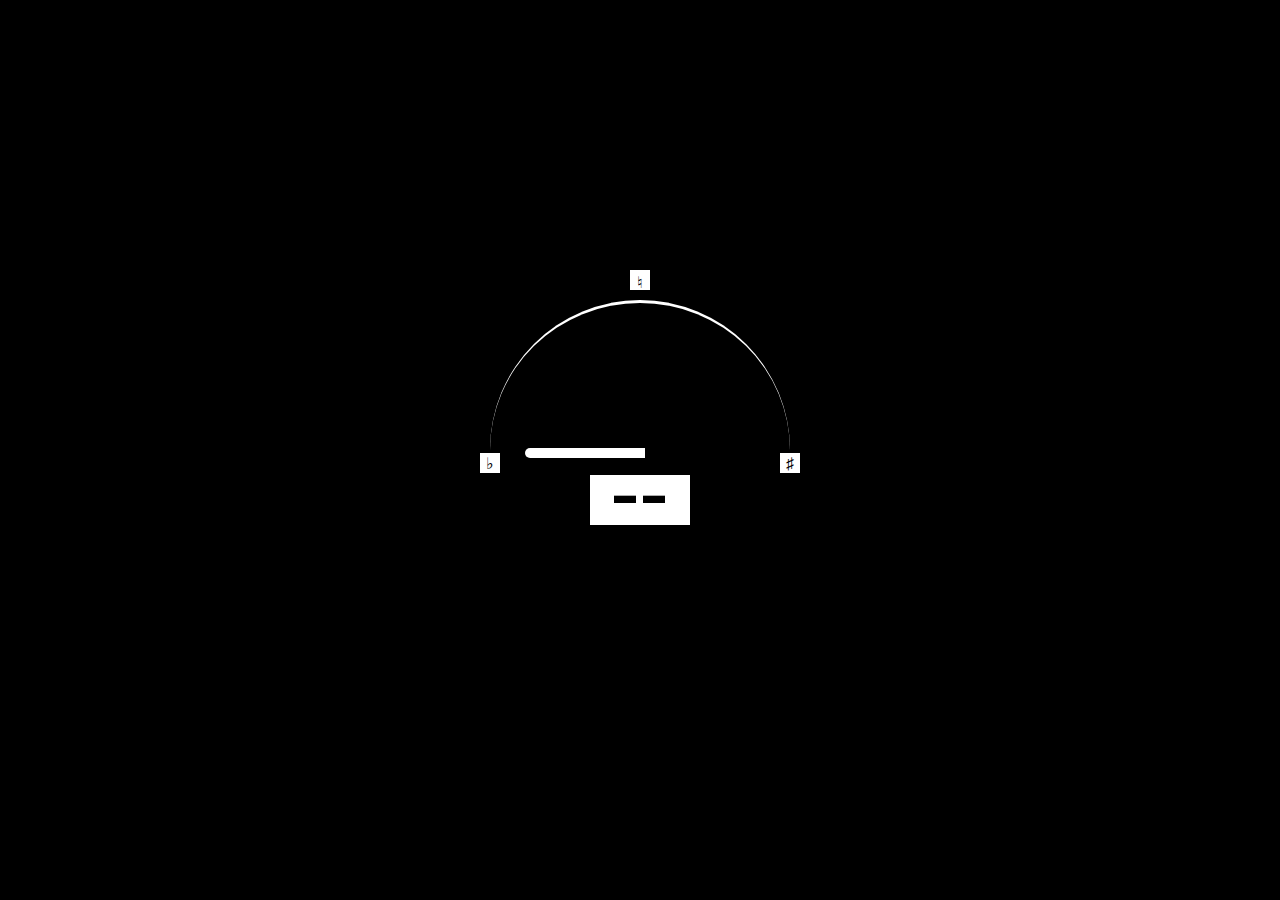
<file: index.html>
<!DOCTYPE html>
<html lang="en">
<head>
    <meta charset="UTF-8">
    <meta http-equiv="X-UA-Compatible" content="IE=edge">
    <meta name="viewport" content="width=device-width, initial-scale=1.0">
    <title>Tuner</title>

    <link rel="stylesheet" href="./style.css" />
    <script src="./script.js"></script>
    <!-- Ref:  -->
</head>
<body>
    <div class="container">
        <span class="natural"><p>&#9838;</p></span>

        <div class="circle">
            <div class="dial"></div>

            <span class="flat">&#9837;</span>
            <span class="sharp">&#9839;</span>
        </div>
        <div class="Tune">
            <h3 class="NoteValue">--</h3>
        </div>
    </div>

    <div class="discription">
       
    </div>
</body>
</html>
</file>
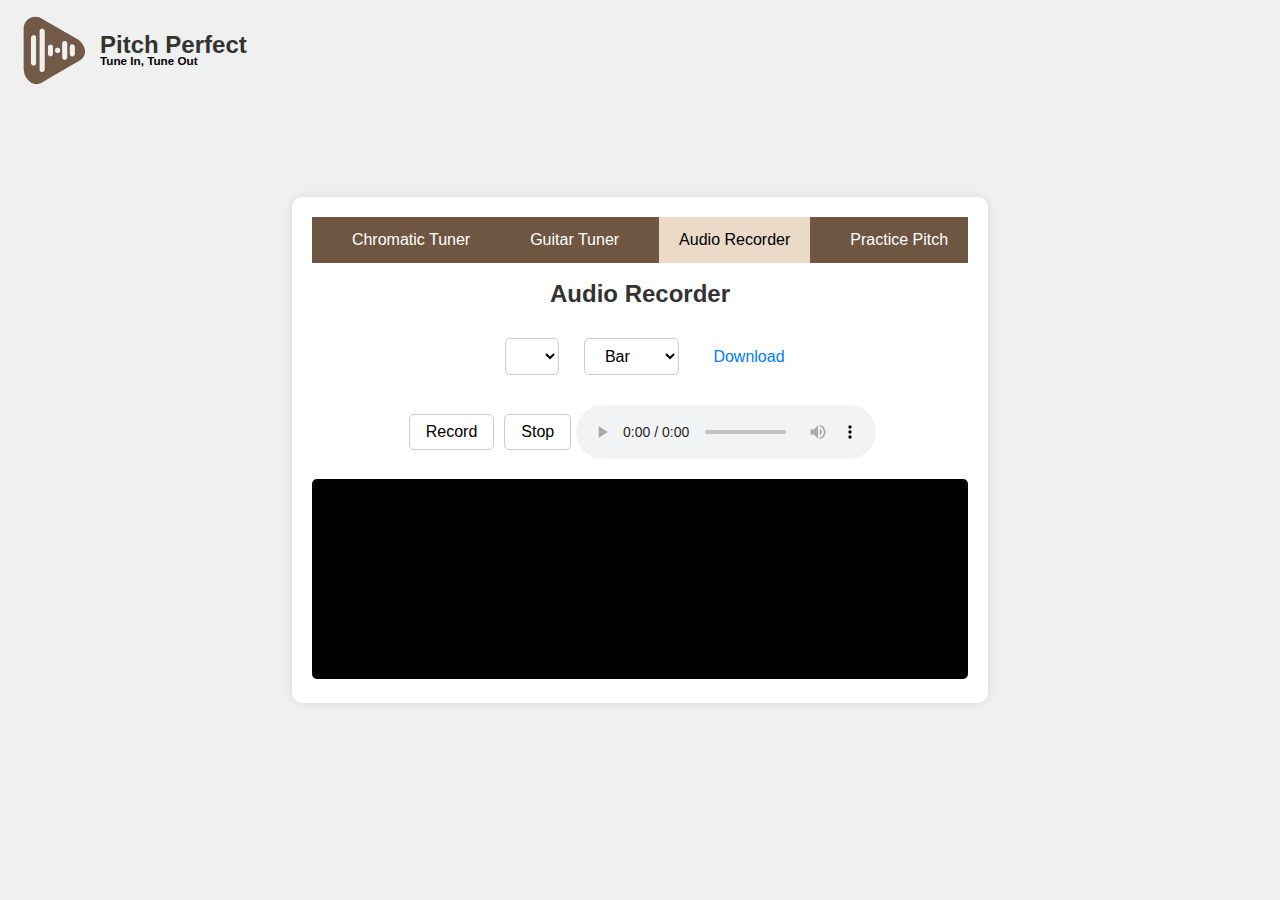
<file: AudioRecordDownload.html>
<!DOCTYPE html>
<html lang="en">

<head>
    <meta charset="UTF-8">
    <meta http-equiv="X-UA-Compatible" content="IE=edge">
    <meta name="viewport" content="width=device-width, initial-scale=1.0">
    <title>Audio Recorder</title>

    <style>
        body {
            font-family: Arial, sans-serif;
            background-color: #f0f0f0;
            display: flex;
            justify-content: center;
            align-items: center;
            height: 100vh;
            margin: 0;
        }

        .Title{ 
            font-size: 10px;
            color: black;
            position: absolute;
            top: 15px;
            left: 100px;
        }

        .Logo {
            position: absolute;
            top: 15px;
            left: 20px;
        }

        nav {
            background-color: #6F5643;
            overflow: hidden;
        }

        nav a {
            float: left;
            display: block;
            color: white;
            text-align: center;
            padding: 14px 20px;
            text-decoration: none;
        }

        nav a:hover {
            background-color: #ddd;
            color: black;
        }

        .active {
            background-color: #EADAC7;
            color: black;
        }

        .container {
            background-color: #fff;
            padding: 20px;
            border-radius: 10px;
            box-shadow: 0px 0px 10px rgba(0, 0, 0, 0.1);
            text-align: center;
        }

        h1 {
            font-size: 24px;
            margin-bottom: 20px;
            color: #333;
        }

        canvas {
            width: 100%;
            height: 200px;
            margin-top: 20px;
            background-color: black;
            border-radius: 5px;
        }

        select,
        button {
            margin: 10px;
            padding: 8px 16px;
            font-size: 16px;
            border-radius: 5px;
            border: 1px solid #ccc;
            background-color: #fff;
            cursor: pointer;
        }

        a {
            margin-left: 20px;
            color: #007bff;
            text-decoration: none;
            font-size: 16px;
        }

        #msg {
            color: red;
            font-weight: bold;
            font-size: 18px;
            font-family: Verdana;
            display: none;
        }

        .audio-controls {
            display: flex;
            align-items: center;
            justify-content: center;
            margin-top: 20px;
        }

        .audio-controls button {
            margin: 0 5px;
        }
    </style>
</head>

<body>
    <div class="Title">
        <h1>Pitch Perfect</h1>
        <h3 style="margin-top: -25px;">Tune In, Tune Out</h3>
    </div>
    <div class="Logo">
        <img style="width: 70px; height: 70px" src="Logo.png">
    </div>
    <div class="container">

        <nav>
            <a href="Home.html">Chromatic Tuner</a>
            <a href="Guitar.html">Guitar Tuner</a>
            <a href="AudioRecordDownload.html"  class="active" target="_blank">Audio Recorder</a>
            <a href="Game.html">Practice Pitch</a>
        </nav>
        <h1>Audio Recorder</h1>

        <select name="mic" id="micSelect"></select>

        <select id="visSelect">
            <option value="frequencybars">Bar</option>
            <option value="sinewave">Wave</option>
            <option value="circle">Circle</option>
        </select>

        <a id="download" download>Download</a>

        <div class="audio-controls">
            <button id="record">Record</button>
            <button id="stop">Stop</button>
            <audio id="audio" controls></audio>
        </div>

        <div id="msg">Recording...</div>
        <canvas></canvas>
    </div>

            <script>
                (async () => 
                {
                    let leftchannel = [];
                    let rightchannel = [];
                    let recorder = null;
                    let recording = false;
                    let recordingLength = 0;
                    let volume = null;
                    let audioInput = null;
                    let sampleRate = null;
                    let AudioContext = window.AudioContext || window.webkitAudioContext;
                    let context = null;
                    let analyser = null;
                    let canvas = document.querySelector('canvas');
                    let canvasCtx = canvas.getContext("2d");
                    let visualSelect = document.querySelector('#visSelect');
                    let micSelect = document.querySelector('#micSelect');
                    let stream = null;
                    let tested = false;

                    try {
                        window.stream = stream = await getStream();
                        console.log('Got stream');
                    } catch (err) {
                        alert('Issue getting mic', err);
                    }

                    const deviceInfos = await navigator.mediaDevices.enumerateDevices();

                    var mics = [];
                    for (let i = 0; i !== deviceInfos.length; ++i) 
                    {
                        let deviceInfo = deviceInfos[i];
                        if (deviceInfo.kind === 'audioinput')
                        {
                            mics.push(deviceInfo);
                            let label = deviceInfo.label ||
                                'Microphone ' + mics.length;
                            console.log('Mic ', label + ' ' + deviceInfo.deviceId)
                            const option = document.createElement('option')
                            option.value = deviceInfo.deviceId;
                            option.text = label;
                            micSelect.appendChild(option);
                        }
                    }

                    function getStream(constraints) {
                        if (!constraints) {
                            constraints = { audio: true, video: false };
                        }
                        return navigator.mediaDevices.getUserMedia(constraints);
                    }


                    setUpRecording();

                    function setUpRecording() 
                    {
                        context = new AudioContext();
                        sampleRate = context.sampleRate;

                        // creates a gain node
                        volume = context.createGain();

                        // creates an audio node from teh microphone incoming stream
                        audioInput = context.createMediaStreamSource(stream);

                        // Create analyser
                        analyser = context.createAnalyser();

                        // connect audio input to the analyser
                        audioInput.connect(analyser);

                        // connect analyser to the volume control
                        // analyser.connect(volume);

                        let bufferSize = 2048;
                        let recorder = context.createScriptProcessor(bufferSize, 2, 2);

                        // we connect the volume control to the processor
                        // volume.connect(recorder);

                        analyser.connect(recorder);

                        // finally connect the processor to the output
                        recorder.connect(context.destination);

                        recorder.onaudioprocess = function (e) 
                        {
                            // Check 
                            if (!recording) return;

                            // TODO: Do something with the data, i.e Convert this to WAV
                            console.log('[+] Recording');

                            let left = e.inputBuffer.getChannelData(0);
                            let right = e.inputBuffer.getChannelData(1);
                            
                            if (!tested) 
                            {
                                tested = true;
                                // if this reduces to 0 we are not getting any sound
                                if (!left.reduce((a, b) => a + b)) 
                                {
                                    alert("There seems to be an issue with your Mic");
                                    // clean up;
                                    stop();
                                    stream.getTracks().forEach(function (track) 
                                    {
                                        track.stop();
                                    });
                                    context.close();
                                }
                            }

                            // we clone the samples
                            leftchannel.push(new Float32Array(left));
                            rightchannel.push(new Float32Array(right));

                            recordingLength += bufferSize;
                        };

                        visualize();
                    };



                    function mergeBuffers(channelBuffer, recordingLength) 
                    {
                        let result = new Float32Array(recordingLength);
                        let offset = 0;
                        let lng = channelBuffer.length;
                        for (let i = 0; i < lng; i++) {
                            let buffer = channelBuffer[i];
                            result.set(buffer, offset);
                            offset += buffer.length;
                        }
                        return result;
                    }

                    function interleave(leftChannel, rightChannel)
                    {
                        let length = leftChannel.length + rightChannel.length;
                        let result = new Float32Array(length);

                        let inputIndex = 0;

                        for (let index = 0; index < length;) 
                        {
                            result[index++] = leftChannel[inputIndex];
                            result[index++] = rightChannel[inputIndex];
                            inputIndex++;
                        }
                        return result;
                    }

                    function writeUTFBytes(view, offset, string) 
                    {
                        let lng = string.length;
                        for (let i = 0; i < lng; i++) 
                        {
                            view.setUint8(offset + i, string.charCodeAt(i));
                        }
                    }

                    function start() 
                    {
                        recording = true;
                        document.querySelector('#msg').style.visibility = 'visible'
                        // reset the buffers for the new recording
                        leftchannel.length = rightchannel.length = 0;
                        recordingLength = 0;
                        console.log('context: ', !!context);
                        if (!context) setUpRecording();
                    }

                    function stop() 
                    {
                        console.log('Stop')
                        recording = false;
                        document.querySelector('#msg').style.visibility = 'hidden'


                        // we flat the left and right channels down
                        let leftBuffer = mergeBuffers(leftchannel, recordingLength);
                        let rightBuffer = mergeBuffers(rightchannel, recordingLength);
                        // we interleave both channels together
                        let interleaved = interleave(leftBuffer, rightBuffer);

                        ///////////// WAV Encode /////////////////
                        // from http://typedarray.org/from-microphone-to-wav-with-getusermedia-and-web-audio/
                        //

                        // we create our wav file
                        let buffer = new ArrayBuffer(44 + interleaved.length * 2);
                        let view = new DataView(buffer);

                        // RIFF chunk descriptor
                        writeUTFBytes(view, 0, 'RIFF');
                        view.setUint32(4, 44 + interleaved.length * 2, true);
                        writeUTFBytes(view, 8, 'WAVE');
                        // FMT sub-chunk
                        writeUTFBytes(view, 12, 'fmt ');
                        view.setUint32(16, 16, true);
                        view.setUint16(20, 1, true);
                        // stereo (2 channels)
                        view.setUint16(22, 2, true);
                        view.setUint32(24, sampleRate, true);
                        view.setUint32(28, sampleRate * 4, true);
                        view.setUint16(32, 4, true);
                        view.setUint16(34, 16, true);
                        // data sub-chunk
                        writeUTFBytes(view, 36, 'data');
                        view.setUint32(40, interleaved.length * 2, true);

                        // write the PCM samples
                        let lng = interleaved.length;
                        let index = 44;
                        let volume = 1;
                        for (let i = 0; i < lng; i++) 
                        {
                            view.setInt16(index, interleaved[i] * (0x7FFF * volume), true);
                            index += 2;
                        }

                        // our final binary blob
                        const blob = new Blob([view], { type: 'audio/wav' });

                        const audioUrl = URL.createObjectURL(blob);
                        console.log('BLOB ', blob);
                        console.log('URL ', audioUrl);
                        document.querySelector('#audio').setAttribute('src', audioUrl);
                        const link = document.querySelector('#download');
                        link.setAttribute('href', audioUrl);
                        link.download = 'output.wav';
                    }

                    // Visualizer function from
                    // https://webaudiodemos.appspot.com/AudioRecorder/index.html
                    //
                    function visualize() 
                    {
                        WIDTH = canvas.width;
                        HEIGHT = canvas.height;
                        CENTERX = canvas.width / 2;
                        CENTERY = canvas.height / 2;

                        let visualSetting = visualSelect.value;
                        console.log(visualSetting);
                        if (!analyser) return;

                        if (visualSetting === "sinewave") 
                        {
                            analyser.fftSize = 2048;
                            var bufferLength = analyser.fftSize;
                            console.log(bufferLength);
                            var dataArray = new Uint8Array(bufferLength);

                            canvasCtx.clearRect(0, 0, WIDTH, HEIGHT);

                            var draw = function () 
                            {

                                drawVisual = requestAnimationFrame(draw);

                                analyser.getByteTimeDomainData(dataArray);

                                canvasCtx.fillStyle = 'rgb(200, 200, 200)';
                                canvasCtx.fillRect(0, 0, WIDTH, HEIGHT);

                                canvasCtx.lineWidth = 2;
                                canvasCtx.strokeStyle = 'rgb(0, 0, 0)';

                                canvasCtx.beginPath();

                                var sliceWidth = WIDTH * 1.0 / bufferLength;
                                var x = 0;

                                for (var i = 0; i < bufferLength; i++) {

                                    var v = dataArray[i] / 128.0;
                                    var y = v * HEIGHT / 2;

                                    if (i === 0) {
                                        canvasCtx.moveTo(x, y);
                                    } else {
                                        canvasCtx.lineTo(x, y);
                                    }

                                    x += sliceWidth;
                                }

                                canvasCtx.lineTo(canvas.width, canvas.height / 2);
                                canvasCtx.stroke();
                            };

                            draw();

                        } 
                        else if (visualSetting == "frequencybars") 
                        {
                            analyser.fftSize = 64;
                            var bufferLengthAlt = analyser.frequencyBinCount;
                            console.log(bufferLengthAlt);
                            var dataArrayAlt = new Uint8Array(bufferLengthAlt);

                            canvasCtx.clearRect(0, 0, WIDTH, HEIGHT);

                            var drawAlt = function () 
                            {
                                drawVisual = requestAnimationFrame(drawAlt);

                                analyser.getByteFrequencyData(dataArrayAlt);

                                canvasCtx.fillStyle = 'rgb(0, 0, 0)';
                                canvasCtx.fillRect(0, 0, WIDTH, HEIGHT);

                                var barWidth = (WIDTH / bufferLengthAlt);
                                var barHeight;
                                var x = 0;

                                for (var i = 0; i < bufferLengthAlt; i++) {
                                    barHeight = dataArrayAlt[i];

                                    canvasCtx.fillStyle = 'rgb(' + (barHeight + 100) + ',50,50)';
                                    canvasCtx.fillRect(x, HEIGHT - barHeight / 2, barWidth, barHeight / 2);

                                    x += barWidth + 1;
                                }
                            };

                            drawAlt();

                        } 
                        else if (visualSetting == "circle") 
                        {
                            analyser.fftSize = 32;
                            let bufferLength = analyser.frequencyBinCount;
                            console.log(bufferLength);
                            let dataArray = new Uint8Array(bufferLength);

                            canvasCtx.clearRect(0, 0, WIDTH, HEIGHT);

                            let draw = () => {
                                drawVisual = requestAnimationFrame(draw);

                                analyser.getByteFrequencyData(dataArray);
                                canvasCtx.fillStyle = 'rgb(0, 0, 0)';
                                canvasCtx.fillRect(0, 0, WIDTH, HEIGHT);

                                // let radius = dataArray.reduce((a,b) => a + b) / bufferLength;
                                let radius = dataArray[2] / 2
                                if (radius < 20) radius = 20;
                                if (radius > 100) radius = 100;
                                // console.log('Radius ', radius)
                                canvasCtx.beginPath();
                                canvasCtx.arc(CENTERX, CENTERY, radius, 0, 2 * Math.PI, false);
                                // canvasCtx.fillStyle = 'rgb(50,50,' + (radius+100) +')';
                                // canvasCtx.fill();
                                canvasCtx.lineWidth = 6;
                                canvasCtx.strokeStyle = 'rgb(50,50,' + (radius + 100) + ')';
                                canvasCtx.stroke();
                            }
                            draw()
                        }

                    }

                    visualSelect.onchange = function () 
                    {
                        window.cancelAnimationFrame(drawVisual);
                        visualize();
                    };

                    micSelect.onchange = async e => 
                    {
                        console.log('now use device ', micSelect.value);
                        stream.getTracks().forEach(function (track) 
                        {
                            track.stop();
                        });
                        context.close();

                        stream = await getStream(
                        {
                            audio: {
                                deviceId: { exact: micSelect.value }
                            }, video: false
                        });
                        setUpRecording();
                    }

                    function pause() 
                    {
                        recording = false;
                        context.suspend()
                    }

                    function resume() {
                        recording = true;
                        context.resume();
                    }

                    document.querySelector('#record').onclick = (e) => {
                        console.log('Start recording')
                        start();
                    }

                    document.querySelector('#stop').onclick = (e) => {
                        stop();
                    }
                })()
            </script>

</body>

</html>
</file>
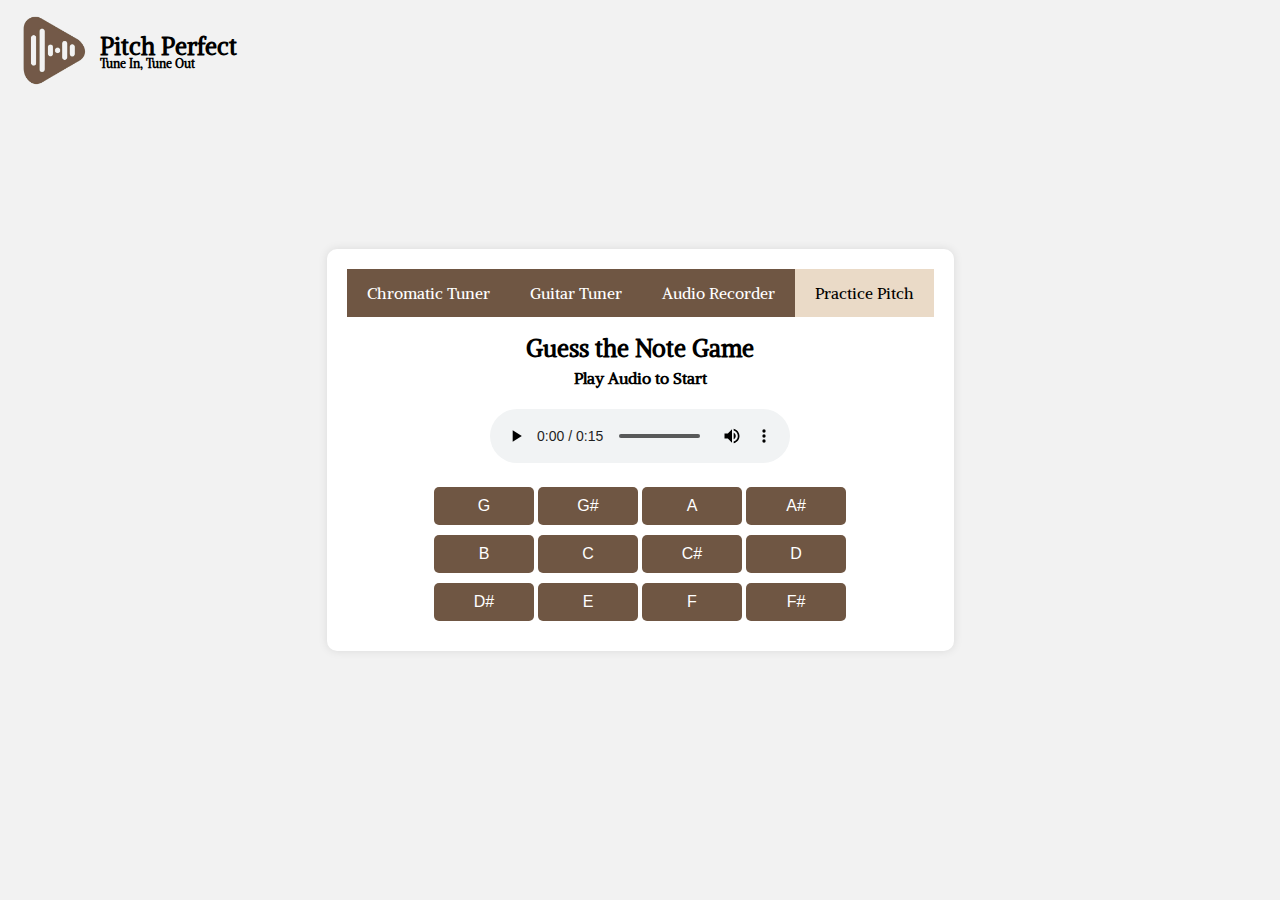
<file: Game.html>
<!DOCTYPE html>
<html lang="en">
<head>
<meta charset="UTF-8">
<meta name="viewport" content="width=device-width, initial-scale=1.0">
<title>Guess the Note Game</title>
<style>
    body {
        font-family: 'Alike', sans-serif;
        background-color: #f2f2f2;
        margin: 0;
        padding: 0;
        display: flex;
        justify-content: center;
        align-items: center;
        height: 100vh;
    }

    .Title{ 
        font-size: 10px;
        color: black;
        position: absolute;
        top: 15px;
        left: 100px;
    }

    .Logo {
        position: absolute;
        top: 15px;
        left: 20px;
    }

    nav {
            background-color: #6F5643;
            overflow: hidden;
        }

    nav a {
            float: left;
            display: block;
            color: white;
            text-align: center;
            padding: 14px 20px;
            text-decoration: none;
        }

    nav a:hover {
            background-color: #ddd;
            color: black;
        }

    .active {
            background-color: #EADAC7;
            color: black;
        }


    #container {
        background-color: #fff;
        padding: 20px;
        border-radius: 10px;
        box-shadow: 0px 0px 10px rgba(0, 0, 0, 0.1);
        text-align: center;
    }
    h1 {
        font-size: 24px;
        margin-bottom: 20px;
    }
    button {
        padding: 10px 20px;
        border: none;
        width: 100px;
        margin-bottom: 10px;
        border-radius: 5px;
        cursor: pointer;
        background-color: #6F5643;
        color: white;
        font-size: 16px;
        transition: background-color 0.3s;
    }

    .dropdown {
        border: none;
        border-radius: 5px;
        cursor: pointer;
        background-color: #6F5643;
        color: white;
        font-size: 16px;
        transition: background-color 0.3s;
    }
    button:hover, .dropdown:hover {
        background-color: #ddd;
        color: black;
    }
    #detector {
        margin-top: 20px;
    }
    .pitch {
        font-size: 24px;
        margin-bottom: 10px;
        color: #333;
    }
    .note {
        font-size: 48px;
        margin-bottom: 20px;
        color: #333;
    }
    #output {
        margin-bottom: 20px;
    }
    #detune {
        font-size: 16px;
        color: #666;
    }
    #flat, #sharp {
        color: #FF0000;
    }
    .dropdown {
        position: relative;
        display: inline-block;
    }
    .dropdown-content {
        display: none;
        position: absolute;
        background-color: #f9f9f9;
        min-width: 160px;
        box-shadow: 0px 8px 16px 0px rgba(0,0,0,0.2);
        z-index: 1;
    }
    .dropdown-content a {
        color: black;
        padding: 12px 16px;
        text-decoration: none;
        display: block;
    }
    .dropdown-content a:hover {
        background-color: #f1f1f1;
    }
    .dropdown:hover .dropdown-content {
        display: block;
    }
</style>
<link href='http://fonts.googleapis.com/css?family=Alike' rel='stylesheet' type='text/css'>
</head>
<body>
<div class="Title">
    <h1>Pitch Perfect</h1>
    <h3 style="margin-top: -25px;">Tune In, Tune Out</h3>
</div>
<div class="Logo">
    <img style="width: 70px; height: 70px" src="Logo.png">
</div>
<div id="container">
    <nav>
        <a href="Home.html">Chromatic Tuner</a>
        <a href="Guitar.html">Guitar Tuner</a>
        <a href="AudioRecordDownload.html" target="_blank">Audio Recorder</a>
        <a href="Game.html" class="active">Practice Pitch</a>
    </nav>
    <h1>Guess the Note Game</h1>
    <h4 style="margin-top: -15px;">Play Audio to Start</h4>
    <div id="audio-container">
        <audio controls id="audio-element"></audio><br><br>
    </div>
    <div id="guess-buttons">
        <button class="guess-button" onclick="checkGuess('G')">G</button>
        <button class="guess-button" onclick="checkGuess('Gsharp')">G#</button>
        <button class="guess-button" onclick="checkGuess('A')">A</button>
        <button class="guess-button" onclick="checkGuess('Asharp')">A#</button><br>
        <button class="guess-button" onclick="checkGuess('B')">B</button>
        <button class="guess-button" onclick="checkGuess('C')">C</button>
        <button class="guess-button" onclick="checkGuess('Csharp')">C#</button>
        <button class="guess-button" onclick="checkGuess('D')">D</button><br>
        <button class="guess-button" onclick="checkGuess('Dsharp')">D#</button>
        <button class="guess-button" onclick="checkGuess('E')">E</button>
        <button class="guess-button" onclick="checkGuess('F')">F</button>
        <button class="guess-button" onclick="checkGuess('Fsharp')">F#</button>
    </div>
    <div id="result"></div>
    <div id="correctAnswer"></div>
</div>

<script>
var audioFiles = [
    { name: 'G', src: 'G.mp3' },
    { name: 'Gsharp', src: 'Gsharp.mp3' },
    { name: 'A', src: 'A.mp3' },
    { name: 'Asharp', src: 'Asharp.mp3' },
    { name: 'B', src: 'B.mp3' },
    { name: 'C', src: 'C.mp3' },
    { name: 'Csharp', src: 'Csharp.mp3' },
    { name: 'D', src: 'D.mp3' },
    { name: 'Dsharp', src: 'Dsharp.mp3' },
    { name: 'E', src: 'E.mp3' },
    { name: 'F', src: 'F.mp3' },
    { name: 'Fsharp', src: 'Fsharp.mp3' }
    // Add more audio file names and their corresponding sound names here
];

var currentAudio;

function playRandomAudio() {
    var randomIndex = Math.floor(Math.random() * audioFiles.length);
    currentAudio = audioFiles[randomIndex];

    var audioElement = document.getElementById('audio-element');
    audioElement.src = currentAudio.src;

    audioElement.play();

    // Clear previous correct answer message
    var correctAnswerDiv = document.getElementById('correctAnswer');
    correctAnswerDiv.textContent = '';
}

function checkGuess(guess) {
    var resultDiv = document.getElementById('result');
    var correctAnswerDiv = document.getElementById('correctAnswer');

    if (guess === currentAudio.name) {
        resultDiv.textContent = 'Correct!';
        resultDiv.style.color = 'green';
        setTimeout(function() {
            resultDiv.textContent = '';
            resultDiv.style.color = '';
            playRandomAudio(); // Play another random audio for the next round
        }, 1000); // Wait 1 second before playing the next audio
    } else {
        resultDiv.textContent = 'Incorrect. Try again!';
        resultDiv.style.color = 'red';
        correctAnswerDiv.textContent = 'The correct answer was: ' + currentAudio.name;
        setTimeout(function() {
            resultDiv.textContent = '';
            resultDiv.style.color = '';
            playRandomAudio(); // Play another random audio for the next round
        }, 1000); // Wait 1 second before playing the next audio
    }
}

// Initialize the game
playRandomAudio();
</script>
</body>
</html>
</file>
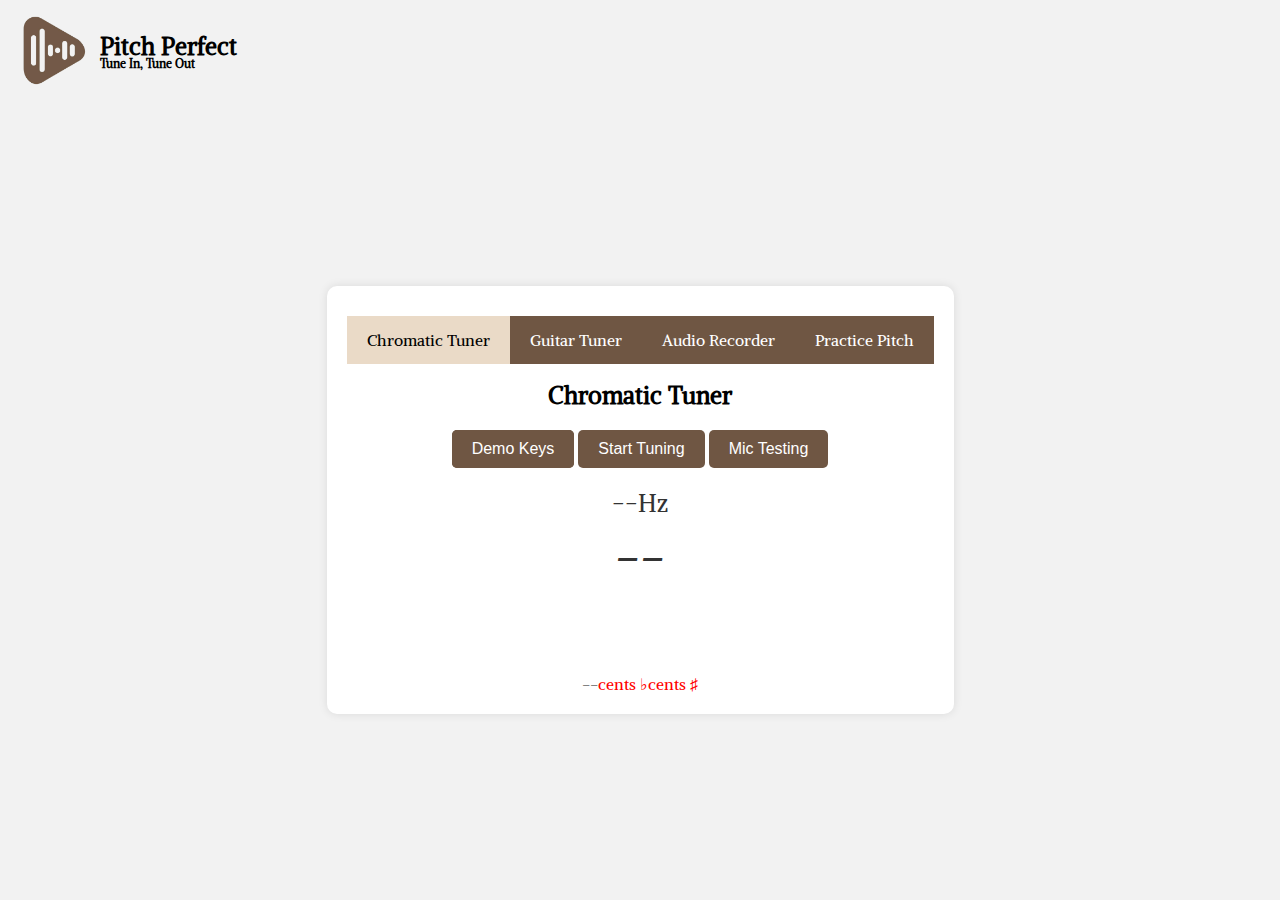
<file: Home.html>
<!DOCTYPE html>
<html lang="en">
<head>
<meta charset="UTF-8">
<meta name="viewport" content="width=device-width, initial-scale=1.0">
<title>Chromatic Tuner</title>
<link href='http://fonts.googleapis.com/css?family=Alike' rel='stylesheet' type='text/css'>
<style>
    body {
        font-family: 'Alike', sans-serif;
        background-color: #f2f2f2;
        margin: 0;
        padding: 0;
        display: flex;
        justify-content: center;
        align-items: center;
        height: 100vh;
    }

    .Title{ 
        font-size: 10px;
        color: black;
        position: absolute;
        top: 15px;
        left: 100px;
    }

    .Logo {
        position: absolute;
        top: 15px;
        left: 20px;
    }

    nav {
        background-color: #6F5643;
        overflow: hidden;
        margin-top: 10px; /* Adjusted to accommodate the Title and Logo */
    }

    nav a {
        float: left;
        display: block;
        color: white;
        text-align: center;
        padding: 14px 20px;
        text-decoration: none;
    }

    nav a:hover {
        background-color: #ddd;
        color: black;
    }

    .active {
        background-color: #EADAC7;
        color: black;
    }

    #container {
        background-color: #fff;
        padding: 20px;
        margin-top: 100px;
        border-radius: 10px;
        box-shadow: 0px 0px 10px rgba(0, 0, 0, 0.1);
        text-align: center;
    }

    h1 {
        font-size: 24px;
        margin-bottom: 20px;
    }

    button {
        padding: 10px 20px;
        border: none;
        border-radius: 5px;
        cursor: pointer;
        background-color: #6F5643;
        color: white;
        font-size: 16px;
        transition: background-color 0.3s;
    }

    .dropdown {
        border: none;
        border-radius: 5px;
        cursor: pointer;
        background-color: #6F5643;
        color: white;
        font-size: 16px;
        transition: background-color 0.3s;
    }

    button:hover, .dropdown:hover {
        background-color: #ddd;
        color: black;
    }

    #detector {
        margin-top: 20px;
    }

    .pitch {
        font-size: 24px;
        margin-bottom: 10px;
        color: #333;
    }

    .note {
        font-size: 48px;
        margin-bottom: 20px;
        color: #333;
    }

    #output {
        margin-bottom: 20px;
    }

    #detune {
        font-size: 16px;
        color: #666;
    }

    #flat, #sharp {
        color: #FF0000;
    }

    .dropdown {
        position: relative;
        display: inline-block;
    }

    .dropdown-content {
        display: none;
        position: absolute;
        background-color: #f9f9f9;
        min-width: 160px;
        box-shadow: 0px 8px 16px 0px rgba(0,0,0,0.2);
        z-index: 1;
    }

    .dropdown-content a {
        color: black;
        padding: 12px 16px;
        text-decoration: none;
        display: block;
    }

    .dropdown-content a:hover {
        background-color: #f1f1f1;
    }

    .dropdown:hover .dropdown-content {
        display: block;
    }
</style>
</head>
<body>
<div class="Title">
    <h1>Pitch Perfect</h1>
    <h3 style="margin-top: -25px;">Tune In, Tune Out</h3>
</div>
<div class="Logo">
    <img style="width: 70px; height: 70px" src="Logo.png">
</div>

<div id="container">
    <nav>
        <a href="Home.html" class="active">Chromatic Tuner</a>
        <a href="Guitar.html">Guitar Tuner</a>
        <a href="AudioRecordDownload.html" target="_blank">Audio Recorder</a>
        <a href="Game.html">Practice Pitch</a>
    </nav>

    <h1>Chromatic Tuner</h1>
   
    <div class="dropdown">
        <button class="dropbtn">Demo Keys</button>
        <div class="dropdown-content">
            <a href="#" onclick="playDemoAudio('C.mp3')">C</a>
            <a href="#" onclick="playDemoAudio('Csharp.mp3')">C#</a>
            <a href="#" onclick="playDemoAudio('D.mp3')">D</a>
            <a href="#" onclick="playDemoAudio('Dsharp.mp3')">D#</a>
            <a href="#" onclick="playDemoAudio('E.mp3')">E</a>
            <a href="#" onclick="playDemoAudio('F.mp3')">F</a>
            <a href="#" onclick="playDemoAudio('Fsharp.mp3')">F#</a>
            <a href="#" onclick="playDemoAudio('G.mp3')">G</a>
            <a href="#" onclick="playDemoAudio('Gsharp.mp3')">G#</a>
            <a href="#" onclick="playDemoAudio('A.mp3')">A</a>
            <a href="#" onclick="playDemoAudio('Asharp.mp3')">A#</a>
            <a href="#" onclick="playDemoAudio('B.mp3')">B</a>
        </div>
    </div>
    <button onclick="toggleLiveInput()">Start Tuning</button>
    <button onclick="toggleOscillator()">Mic Testing</button>
    <div id="detector" class="vague">
        <div class="pitch"><span id="pitch">--</span>Hz</div>
        <div class="note"><span id="note">--</span></div>
        <canvas id="output" width="300" height="42"></canvas>
        <div id="detune"><span id="detune_amt">--</span><span id="flat">cents &#9837;</span><span id="sharp">cents &#9839;</span></div>
    </div>
</div>

<audio id="demoAudio" src="" style="display:none;"></audio>

<script src="./MicrophoneTest_7.js"></script>
<script>
    function playDemoAudio(audioFile) {
        var audioElement = document.getElementById('demoAudio');
        audioElement.src = audioFile;
        audioElement.play();
        console.log('Playing demo audio:', audioFile);
    }
</script>
</body>
</html>
</file>
<file: style.css>
@import url("https://fonts.googleapis.com/css?family=Poppins:400,500,600,700,800,900&display=swap");
* {
  margin: 0;
  padding: 0;
  box-sizing: border-box;
  font-family: "Poppins", sans-serif;
}

.container {
  position: relative;
  width: 100%;
  height: 100vh;
  background: #000;
  display: flex;
  justify-content: center;
  align-items: center;
}

.circle {
  position: absolute;
  top: 50%;
  left: 50%;
  transform: translate(-50%, -50%);
  width: 300px;
  height: 300px;
  border-top: 3px solid #fff;
  border-radius: 50%;
}

.container > span {
  position: absolute;
  top: calc(50vh - 180px);
  width: 20px;
  height: 20px;
  background: #fff;
}

.container > span p {
  text-align: center;
}

.circle > span {
  top: 150px;
  width: 20px;
  height: 20px;
  background: #fff;
  display: flex;
  justify-content: center;
  align-items: center;
}

.circle > span:nth-child(2) {
  position: absolute;
  left: -10px;
}

.circle > span:nth-child(3) {
  position: absolute;
  right: -10px;
}

.dial {
  position: absolute;
  top: 10%;
  left: 50%;
  width: 10px;
  height: 120px;
  background: #fff;
  border-top-left-radius: 10px;
  border-top-right-radius: 10px;
  transform-origin: bottom center;
  transform: rotate(-90deg);
  transition-delay: 0.1s;
}

.Tune {
  width: 100px;
  height: 50px;
  margin-top: 100px;
  background: #fff;
  display: flex;
  justify-content: center;
  align-items: center;
}

.circle.active {
  border-top: 3px solid rgb(6, 245, 6);
}

.dial.active,
.Tune.active,
.natural.active {
  background: rgb(6, 245, 6);
}

.flat.active,
.sharp.active {
  background: rgba(255, 0, 0, 0.7);
  color: #fff;
}

.Tune h3 {
  font-size: 50px;
  font-weight: 700;
}

.Tune.active h3 {
  color: rgba(0, 0, 0, 0.8);
}

@keyframes MoveDial_90CW {
  0%, 100% {
    transform: rotate(-90deg);
  }
  50% {
    transform: rotate(90deg);
  }
}
.discription {
  position: absolute;
  left: 0;
  bottom: 0;
  padding: 20px;
  width: 100vw;
  color: rgba(255, 255, 255, 0.6666666667);
  font-size: 16px;
}
</file>
